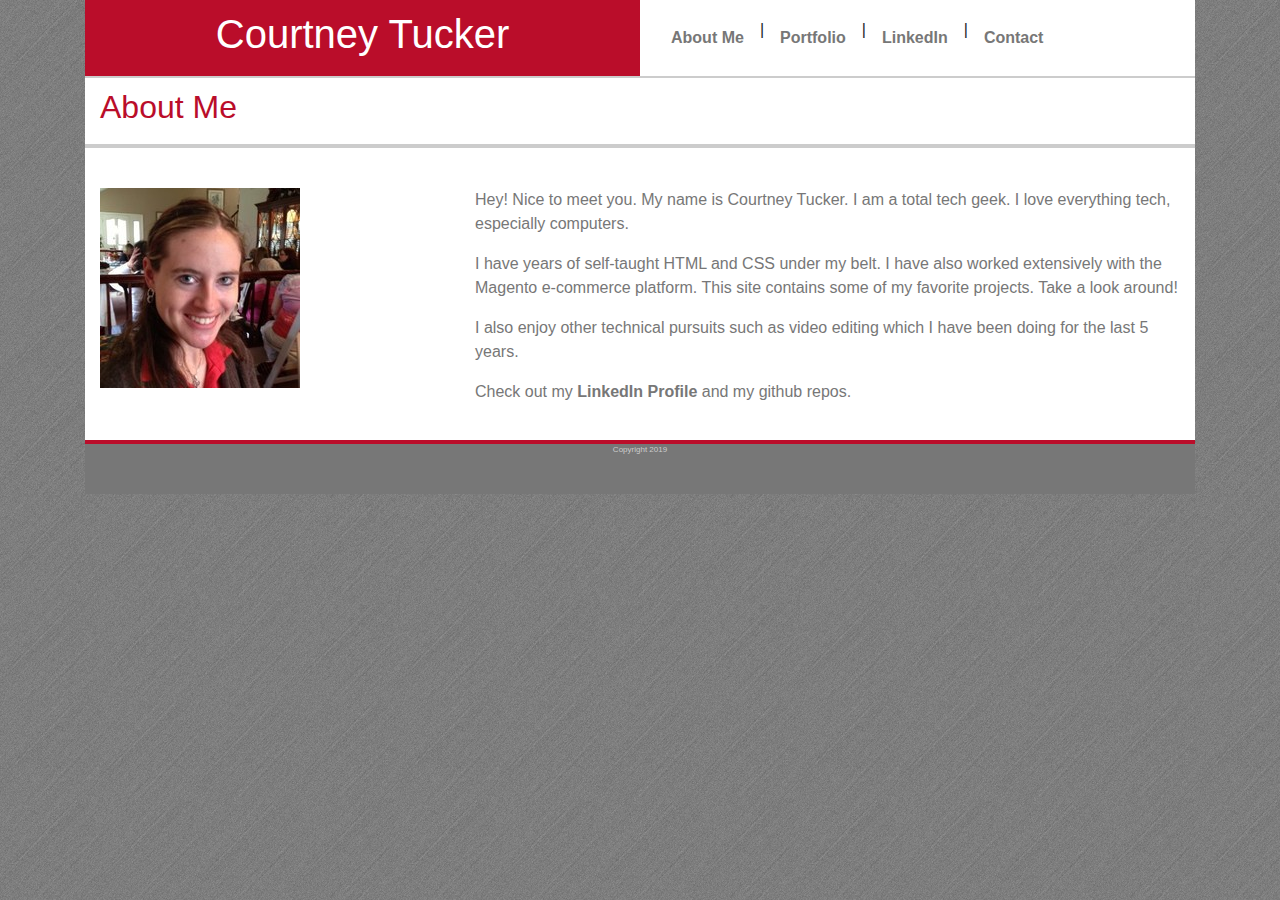
<file: index.html>
<!DOCTYPE html>
<html lang="en">

<head>
    <meta charset="UTF-8">
    <meta name="viewport" content="width=device-width, initial-scale=1.0">
    <meta http-equiv="X-UA-Compatible" content="ie=edge">
    <title>About Me</title>
    <link rel="stylesheet" href="https://stackpath.bootstrapcdn.com/bootstrap/4.3.1/css/bootstrap.min.css"
        integrity="sha384-ggOyR0iXCbMQv3Xipma34MD+dH/1fQ784/j6cY/iJTQUOhcWr7x9JvoRxT2MZw1T" crossorigin="anonymous">
    <link rel="stylesheet" type="text/css" href="assets/CSS/style.css">
</head>
<!--This is where all the web content lives-->

<body>
    <div class="container">
        <div class="row header">
            <!--this is a column that is the full width of the screen-->

            <div class="col-lg-6 col-md-6 col-sm-12 name">
                <h1>Courtney Tucker</h1>
            </div>
            <!--This is the header navigation-->
            <div class="col-lg-6 col-md-6 col-sm-12 header-nav">
                <nav class="nav">
                    <a class="nav-link" href="index.html">About Me</a> |
                    <a class="nav-link" href="portfolio.html">Portfolio</a> |
                    <a class="nav-link" href="https://www.linkedin.com/in/courtt3d/">LinkedIn</a> |
                    <a class="nav-link" href="contact.html">Contact</a>
                </nav>
            </div>
        </div>

        <!--This is the main content area-->
        <div class="row title">
            <div class="col-lg-12 col-md-12 col-sm-12 about">
                <h2>About Me</h2>
            </div>
        </div>
        <div class="row main">
            <div class="col-lg-12 col-md-12 col-sm-12 description">
                <div class="row description">
                    <div class="col-lg-4 col-md-6 col-sm-12">
                        <img src="assets/images/profile-pic.jpg" class="img-fluid profile" alt="Courtney Tucker">
                    </div>
                    <div class="col-lg-8 col-md-6 col-sm-12 description-text">
                        <p>Hey! Nice to meet you. My name is Courtney Tucker. I am a total tech geek. I love
                            everything tech, especially computers.</p>
                        <p>I have years of self-taught HTML and CSS under my belt. I have also worked
                            extensively with the Magento e-commerce platform. This site contains some of my
                            favorite projects. Take a look around!</p>
                        <p>I also enjoy other technical pursuits such as video editing which I have been doing
                            for the last 5 years.</p>
                        <p>Check out my <a href='https://www.linkedin.com/in/courtt3d/'>LinkedIn Profile</a> and my github repos.</p>
                    </div>
                </div>
            </div>
        </div>
        <div class="row footer">
            <div class="col-lg-12 col-md-12 col-sm-12">
                <p>Copyright 2019</p>
            </div>
        </div>
    </div>
</body>

</html>
</file>
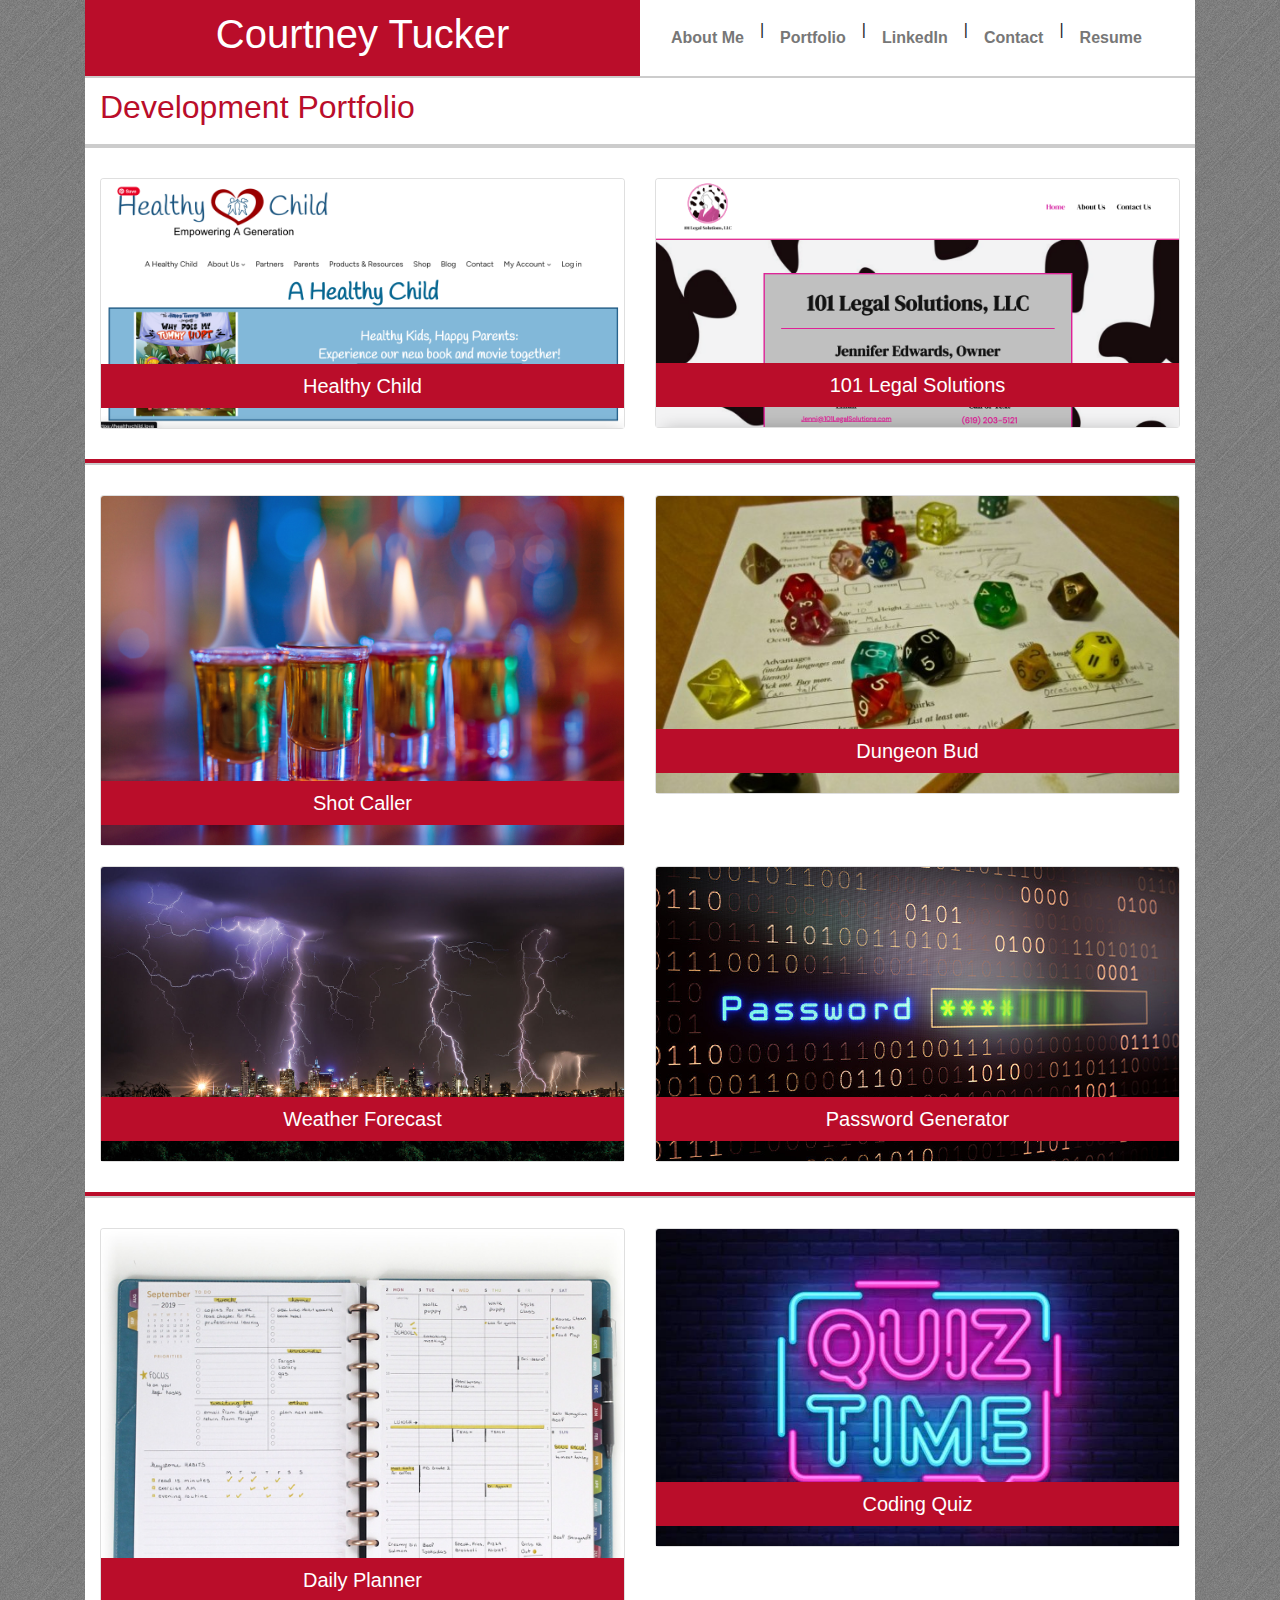
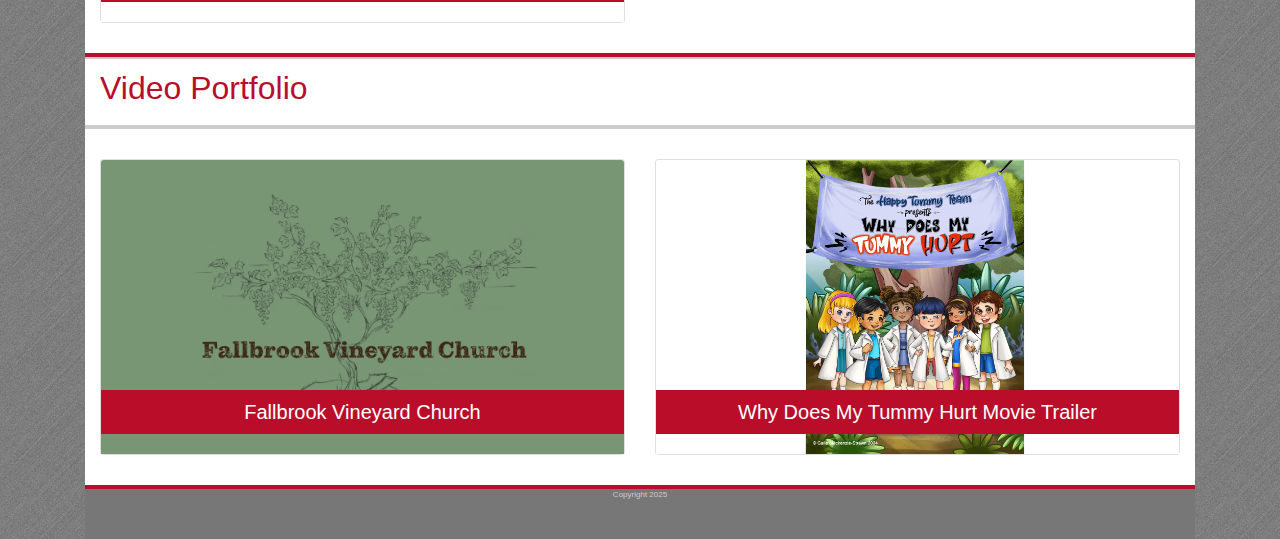
<file: portfolio.html>
<!DOCTYPE html>
<html lang="en">

<head>
    <meta charset="UTF-8">
    <meta name="viewport" content="width=device-width, initial-scale=1.0">
    <meta http-equiv="X-UA-Compatible" content="ie=edge">
    <title>Portfolio</title>
    <link rel="stylesheet" href="https://stackpath.bootstrapcdn.com/bootstrap/4.3.1/css/bootstrap.min.css"
        integrity="sha384-ggOyR0iXCbMQv3Xipma34MD+dH/1fQ784/j6cY/iJTQUOhcWr7x9JvoRxT2MZw1T" crossorigin="anonymous">
    <link rel="stylesheet" type="text/css" href="assets/CSS/style.css">
</head>
<!--This is where all the web content lives-->

<body>
    <!--This is the header section-->
    <div class="container">
        <div class="row header">
            <!--this is a column that is the full width of the screen-->

            <div class="col-lg-6 col-md-6 col-sm-12 name">
                <h1>Courtney Tucker</h1>
            </div>
            <!--This is the header navigation-->
            <div class="col-lg-6 col-md-6 col-sm-12 header-nav">
                <nav class="nav">
                    <a class="nav-link" href="index.html">About Me</a> |
                    <a class="nav-link" href="portfolio.html">Portfolio</a> |
                    <a class="nav-link" href="https://www.linkedin.com/in/courtt3d/">LinkedIn</a> |
                    <a class="nav-link" href="contact.html">Contact</a> |
                    <a class="nav-link" href="resume.html">Resume</a>
                </nav>
            </div>
        </div>

        <!--This is the main content area-->
        <div class="row title">
            <div class="col-lg-12 col-md-12 col-sm-12 about">
                <h2>Development Portfolio</h2>
            </div>
        </div>
        <div class="row main">
            <div class="col-lg-6 col-md-6 col-sm-12">
                <div class="card">
                    <a href="https://healthychild.love"><img class="card-img-top" src="assets/images/Screen-Shot-2024-12-13-1.png" alt="Healthy Child"></a>
                    <div class="card-body">
                        <h5 class="card-title">Healthy Child</h5>
                    </div>
                </div>
            </div>
            <div class="col-lg-6 col-md-6 col-sm-12">
                <div class="card">
                    <a href="https://101legalsolutions.com"><img class="card-img-top" src="assets/images/Screen-Shot-2024-12-13-2.png" alt="101 Legal Solutions"></a>
                    <div class="card-body">
                        <h5 class="card-title">101 Legal Solutions</h5>
                    </div>
                </div>
            </div>
        </div>
        <div class="row main">
            <div class="col-lg-6 col-md-6 col-sm-12">
                <div class="card">
                    <a href="https://taylornburrows.github.io/shot_caller/"><img class="card-img-top" src="assets/images/Flaming-shots-iStock.jpg" alt="Shot Caller"></a>
                    <div class="card-body">
                        <h5 class="card-title">Shot Caller</h5>
                    </div>
                </div>
            </div>
            <div class="col-lg-6 col-md-6 col-sm-12">
                <div class="card">
                    <a href="https://dungeon-bud.onrender.com/main"><img class="card-img-top" src="assets/images/rpg2.jpg" alt="Shot Caller"></a>
                    <div class="card-body">
                        <h5 class="card-title">Dungeon Bud</h5>
                    </div>
                </div>
            </div>
            <div class="col-lg-6 col-md-6 col-sm-12">
                <div class="card">
                    <a href="https://ctucker9233.github.io/Weather-Forcast/"><img class="card-img-top" src="assets/images/ca_0126NID_Thunderstorm_Melbourne_online.jpg" alt="Weather Forecast"></a>
                    <div class="card-body">
                        <h5 class="card-title">Weather Forecast</h5>
                    </div>
                </div>
            </div>
            <div class="col-lg-6 col-md-6 col-sm-12">
                <div class="card">
                    <a href="https://ctucker9233.github.io/Password-Generator-JS/"><img class="card-img-top" src="assets/images/591665-how-to-create-a-random-password-generator.jpg"
                        alt="Rock Paper Scissors"></a>
                    <div class="card-body">
                        <h5 class="card-title">Password Generator</h5>
                    </div>
                </div>
            </div>
        </div>
        <div class="row main">
            <div class="col-lg-6 col-md-6 col-sm-12">
                <div class="card">
                    <a href="https://ctucker9233.github.io/Daily-Planner/"><img class="card-img-top" src="assets/images/ttp-disc-week-completed.jpg" alt="Coding quiz"></a>
                    <div class="card-body">
                        <h5 class="card-title">Daily Planner</h5>
                    </div>
                </div>
            </div>
            <div class="col-lg-6 col-md-6 col-sm-12">
                <div class="card">
                    <a href="https://ctucker9233.github.io/Coding-Quiz/"><img class="card-img-top" src="assets/images/Why-You-Love-Online-Quizzes-825x500.jpg" alt="Coding Quiz"></a>
                    <div class="card-body">
                        <h5 class="card-title">Coding Quiz</h5>
                    </div>
                </div>
            </div>
        </div>
        <div class="row title">
            <div class="col-lg-12 col-md-12 col-sm-12 about">
                <h2>Video Portfolio</h2>
            </div>
        </div>
        <div class="row main">
            <div class="col-lg-6 col-md-6 col-sm-12">
                <div class="card">
                    <a href="https://www.youtube.com/channel/UCdThmj57AkOlhzn29LkIfGg"><img class="card-img-top" src="assets/images/VineyardChurchCover.png" alt="Fallbrook Vineyard Church"></a>
                    <div class="card-body">
                        <h5 class="card-title">Fallbrook Vineyard Church</h5>
                    </div>
                </div>
            </div>
            <div class="col-lg-6 col-md-6 col-sm-12">
                <div class="card">
                    <a href="https://www.youtube.com/watch?v=Z5QASfBNyoM"><img class="card-img-top" src="assets/images/TummyVideoCover-min.png" alt="Why Does My tummy Hurt"></a>
                    <div class="card-body">
                        <h5 class="card-title">Why Does My Tummy Hurt Movie Trailer</h5>
                    </div>
                </div>
            </div>
        </div>
        <!--This is the footer-->
        <div class="row footer">
            <div class="col-lg-12 col-md-12 col-sm-12">
                <p>Copyright 2025</p>
            </div>
        </div>
    </div>
</body>

</html>
</file>
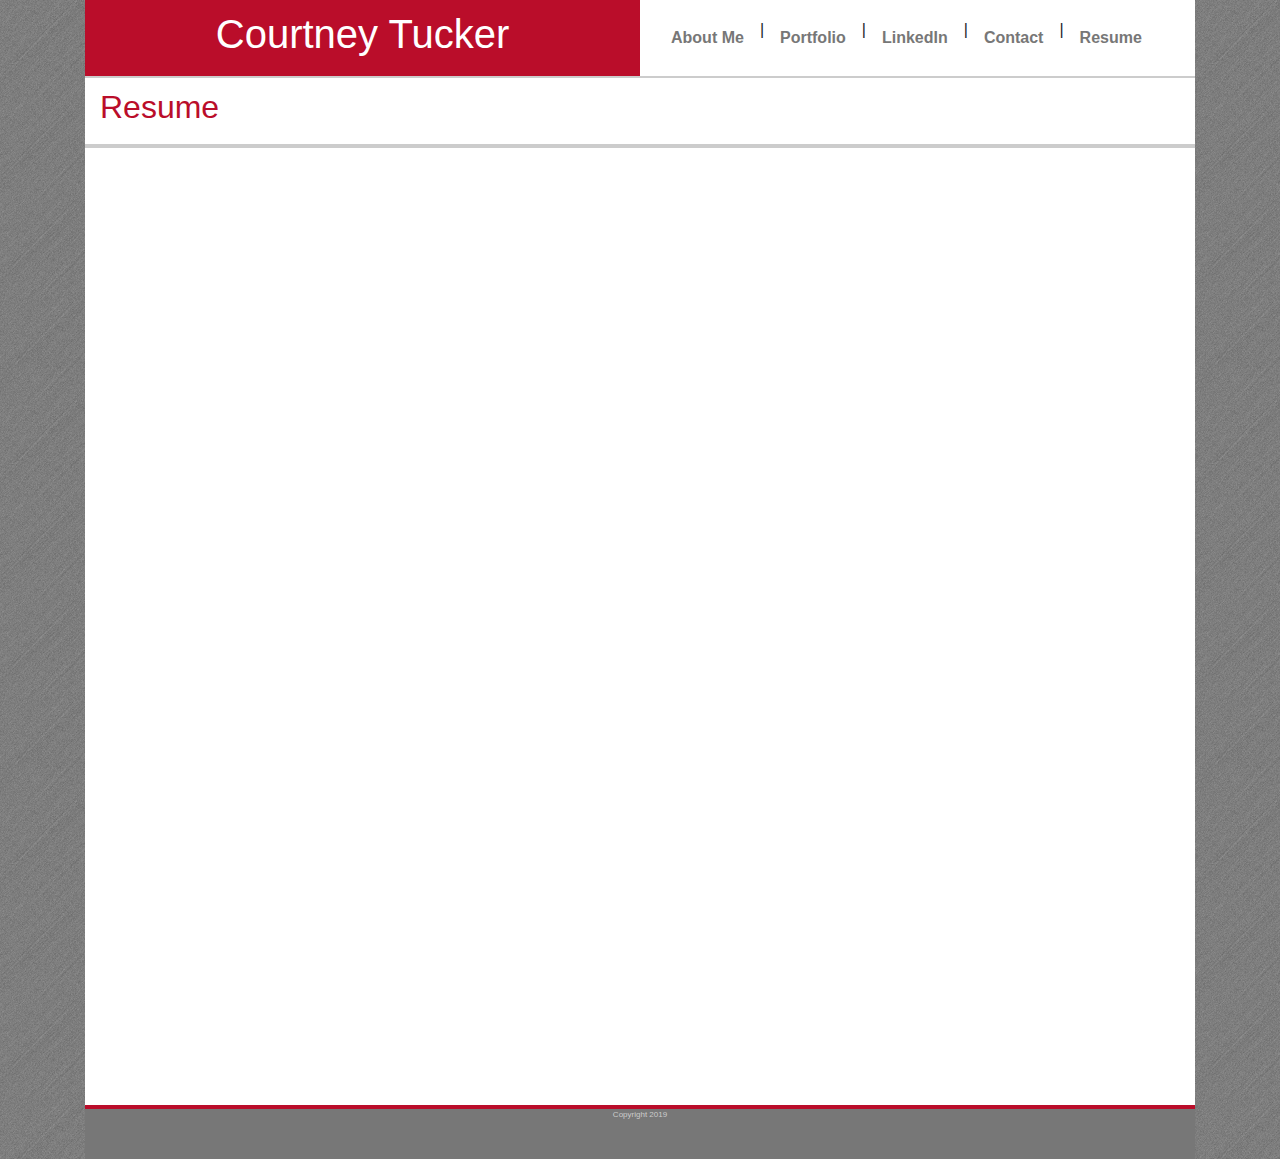
<file: resume.html>
<!DOCTYPE html>
<html lang="en">

<head>
    <meta charset="UTF-8">
    <meta name="viewport" content="width=device-width, initial-scale=1.0">
    <meta http-equiv="X-UA-Compatible" content="ie=edge">
    <title>About Me</title>
    <link rel="stylesheet" href="https://stackpath.bootstrapcdn.com/bootstrap/4.3.1/css/bootstrap.min.css"
        integrity="sha384-ggOyR0iXCbMQv3Xipma34MD+dH/1fQ784/j6cY/iJTQUOhcWr7x9JvoRxT2MZw1T" crossorigin="anonymous">
    <link rel="stylesheet" type="text/css" href="assets/CSS/style.css">
</head>
<!--This is where all the web content lives-->

<body>
    <div class="container">
        <div class="row header">
            <!--this is a column that is the full width of the screen-->

            <div class="col-lg-6 col-md-6 col-sm-12 name">
                <h1>Courtney Tucker</h1>
            </div>
            <!--This is the header navigation-->
            <div class="col-lg-6 col-md-6 col-sm-12 header-nav">
                <nav class="nav">
                    <a class="nav-link" href="index.html">About Me</a> |
                    <a class="nav-link" href="portfolio.html">Portfolio</a> |
                    <a class="nav-link" href="https://www.linkedin.com/in/courtt3d/">LinkedIn</a> |
                    <a class="nav-link" href="contact.html">Contact</a> |
                    <a class="nav-link" href="resume.html">Resume</a>
                </nav>
            </div>
        </div>

        <!--This is the main content area-->
        <div class="row title">
            <div class="col-lg-12 col-md-12 col-sm-12 about">
                <h2>Resume</h2>
            </div>
        </div>
        <div class="row main">
            <div class="col-lg-12 col-md-12 col-sm-12 description">
                <iframe src="https://docs.google.com/gview?url=https://github.com/Ctucker9233/resume/raw/master/Profile.pdf&embedded=true" frameborder="0" style="width: 100%; min-height: 100vh;"></iframe>
            </div>
        </div>
        <div class="row footer">
            <div class="col-lg-12 col-md-12 col-sm-12">
                <p>Copyright 2019</p>
            </div>
        </div>
    </div>
</body>

</html>
</file>
<file: assets/CSS/style.css>
body{
    display: flex;
  flex-direction: column;
  min-height: 100vh;
  background: url(../images/brushed_alu_dark.png) repeat;
}
/* text CSS */
h1, h2, h3, h4, h5, h6{
    color: #ba0d2a;
}

a, p, #text{
    font-family: 'Arial', 'Helvetica Neue', Helvetica, sans-serif;
    color: #777777;
}

a{
    font-weight: bold;
}

/* Header elements*/
.header{
    padding-left: 0;
    padding-right: 0;
    background-color: white;
}
.name{
    background-color: #ba0d2a;
    text-align: center;
}

.name h1{
    color: #ffffff;
    padding: 10px;
}

.header-nav{
    padding: auto;
    justify-self: flex-end;
    align-self: center;

}

.nav{
    margin: auto;
}
/* wrapper style*/
.row{
    margin: auto auto 0 auto; 
}

.container{
    min-height: 100vh;
}
/* about me page style*/
.main{
    background-color: white;
    border-bottom: 4px #ba0d2a solid;
    border-top: 2px #cccccc solid;
    padding-top: 20px;
    padding-bottom: 20px;
}

.title{
    padding-top: 10px;
    padding-bottom: 10px;
    border-top: 2px #cccccc solid;
    border-bottom: 2px #cccccc solid;
    background-color: white;
}

.description{
    line-height: 1.5;
    padding-left: 0;
    padding-right: 0;
    padding-top: 10px;
}

.profile{
    padding-bottom: 20px;
    margin: auto;
}

.description-text{
    padding-left: 20px;
}

/*Contact Page Styles*/
.contact-form{
    margin-top: 20px;
    width: 100%;
}

.contact-form p{
    margin-bottom: 0;
}

.form-control{
    width: 100%;
}

.submit{
    background-color: #ba0d2a;
    color: white;
    padding: 5px 20px;
    border: none;
}

/*Portfolio page styles*/
.card{
    margin-top: 10px;
    margin-bottom: 10px;
}
.card-body{
    position: absolute;
    z-index: 2;
    bottom: 20px;
    width: 100%;
    background-color: #ba0d2a;
    padding: 10px;
    text-align: center;
}

.card-title{
    color: white;
    margin-bottom: 0;
}

/* footer style*/
.footer{
    background-color: #777777;
    height: 50px;
    width: 100%;
    margin: auto auto 0 auto; 
}

.footer > .container{
    margin: auto;
    padding-top: 15px;
    padding-bottom: 15px;
}

.footer p{
    color: #cccccc;
    text-align: center;
    align-self: flex-end;
    font-size: 8px;
}

@media screen and (max-width: 640px){
    .content{
        padding-left: 10px;
        padding-right: 10px;
    }

    .nav{
        justify-content: center;
    }
}
</file>
